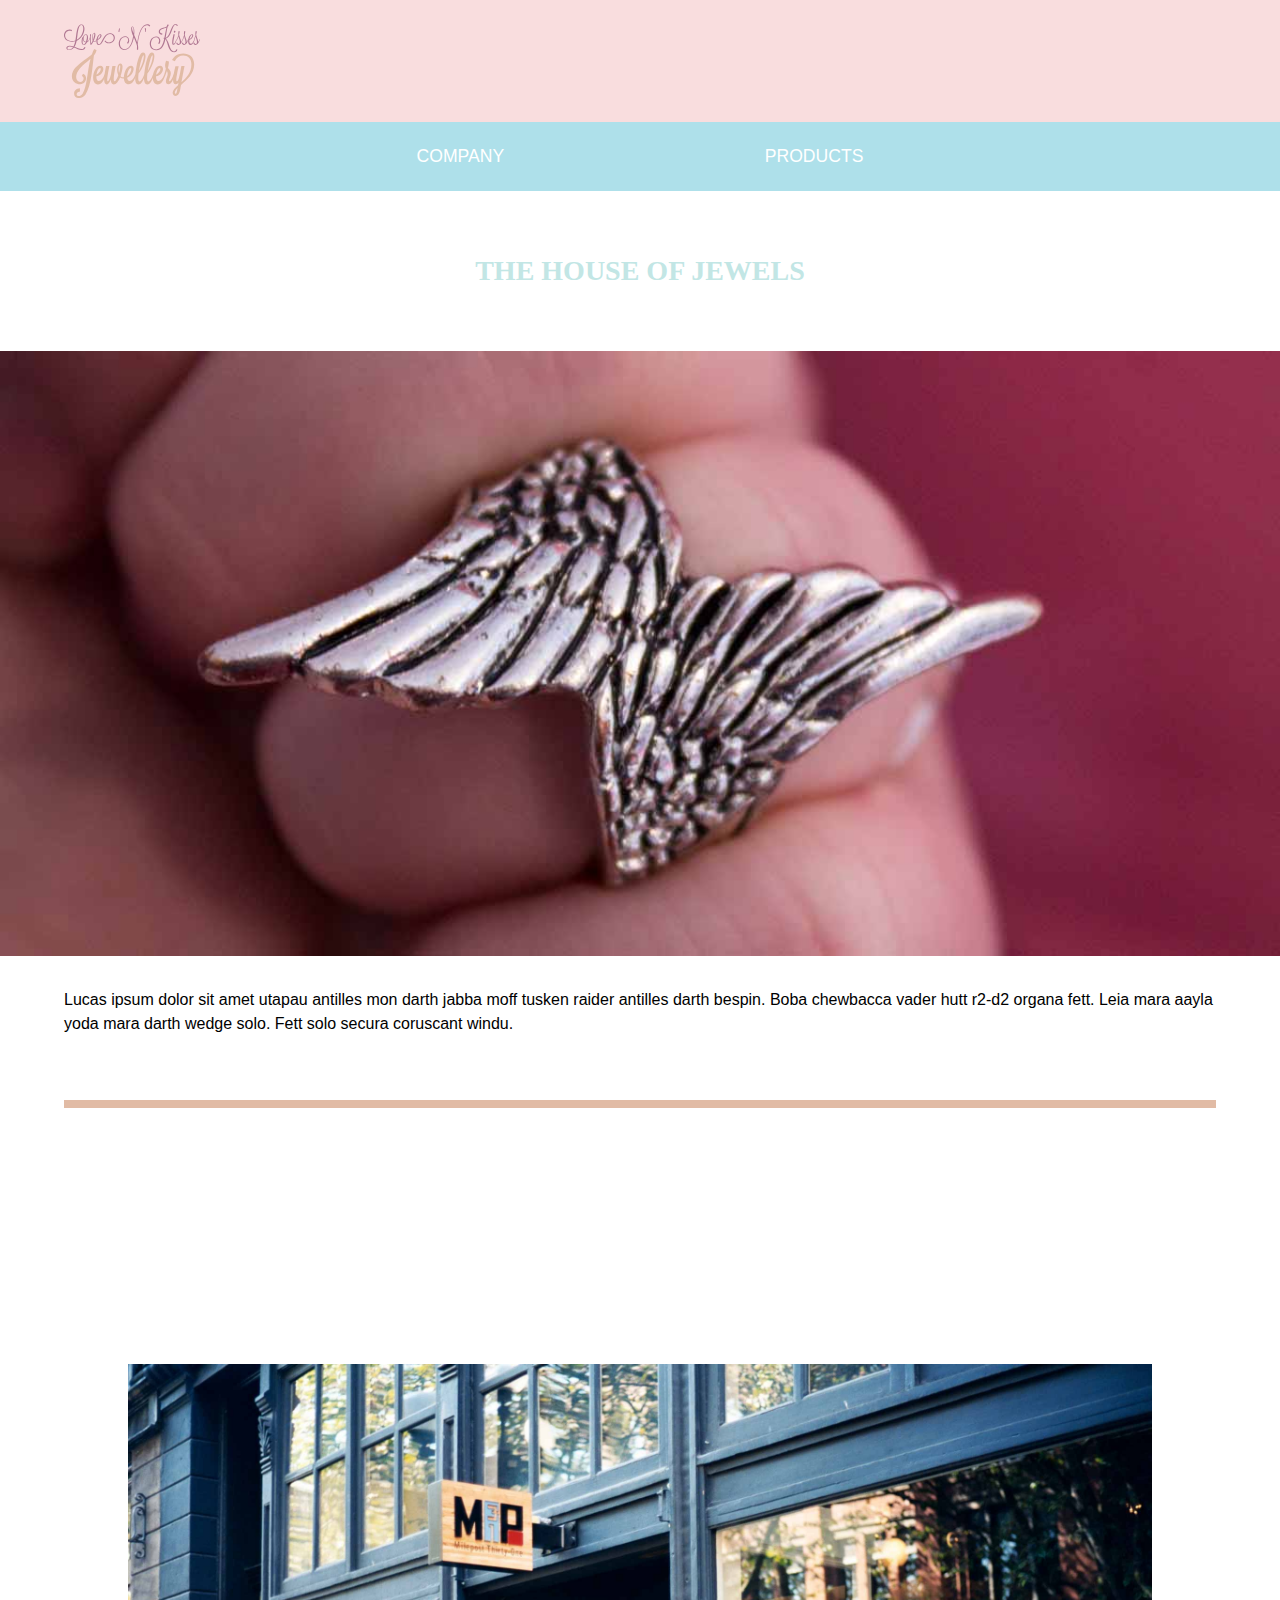
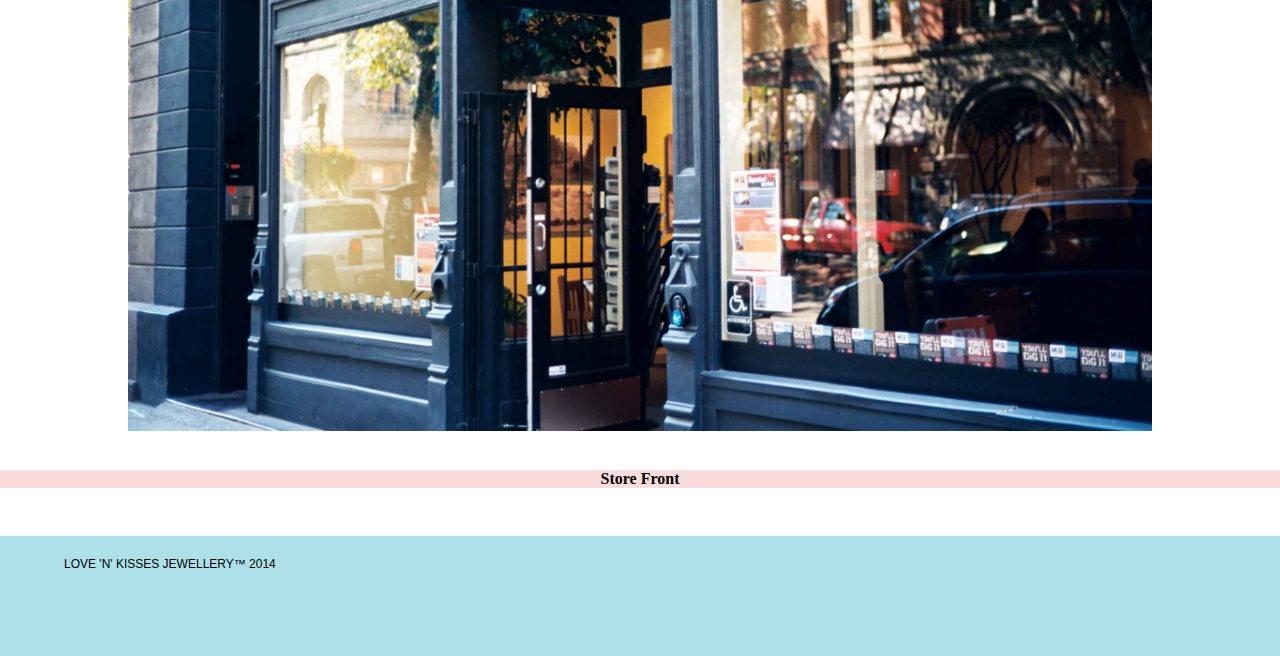
<file: index.html>
<!DOCTYPE html>
<html lang="en-ca">
<head>
	<meta charset="utf-8">
	<title>LOVE 'N' KISSES JEWELLERY</title>
	<meta name="viewport" content="width=device-width,initial-scale=1">
    <link href="css/general.css" rel="stylesheet">
</head>
<body>
    
    <header>
        <a href="index.html">
            <img src="images/lavinskas-logo.svg" alt="logo" class="logo">
        </a>
        
        <nav class="nav-top">
            <ul>
                <li><a href="company.html">COMPANY</a></li>
                <li><a href="products.html">PRODUCTS</a></li>
            </ul>
        </nav>
    </header>
    
    <article>
    
        <h1>THE HOUSE OF JEWELS</h1>
        
        <figure>
            <a href="products.html">
                <img src="images/lnk18.jpg" alt="Winged Ring" class="wing-ring">
            </a>
        </figure>     
        
        <p>Lucas ipsum dolor sit amet utapau antilles mon darth jabba moff tusken raider antilles darth bespin. Boba chewbacca vader hutt r2-d2 organa fett. Leia mara aayla yoda mara darth wedge solo. Fett solo secura coruscant windu.</p>
        
        <hr>
        
        <figure>
               <img src="images/lnk19.jpg" alt="Store Front" class="store">
                <figcaption>Store Front</figcaption>
        </figure> 
        
    </article>
    
    <footer>
           <nav class="nav-bottom">
            LOVE 'N' KISSES JEWELLERY™ 2014
        </nav>  
    </footer>
</body>
</html>
</file>
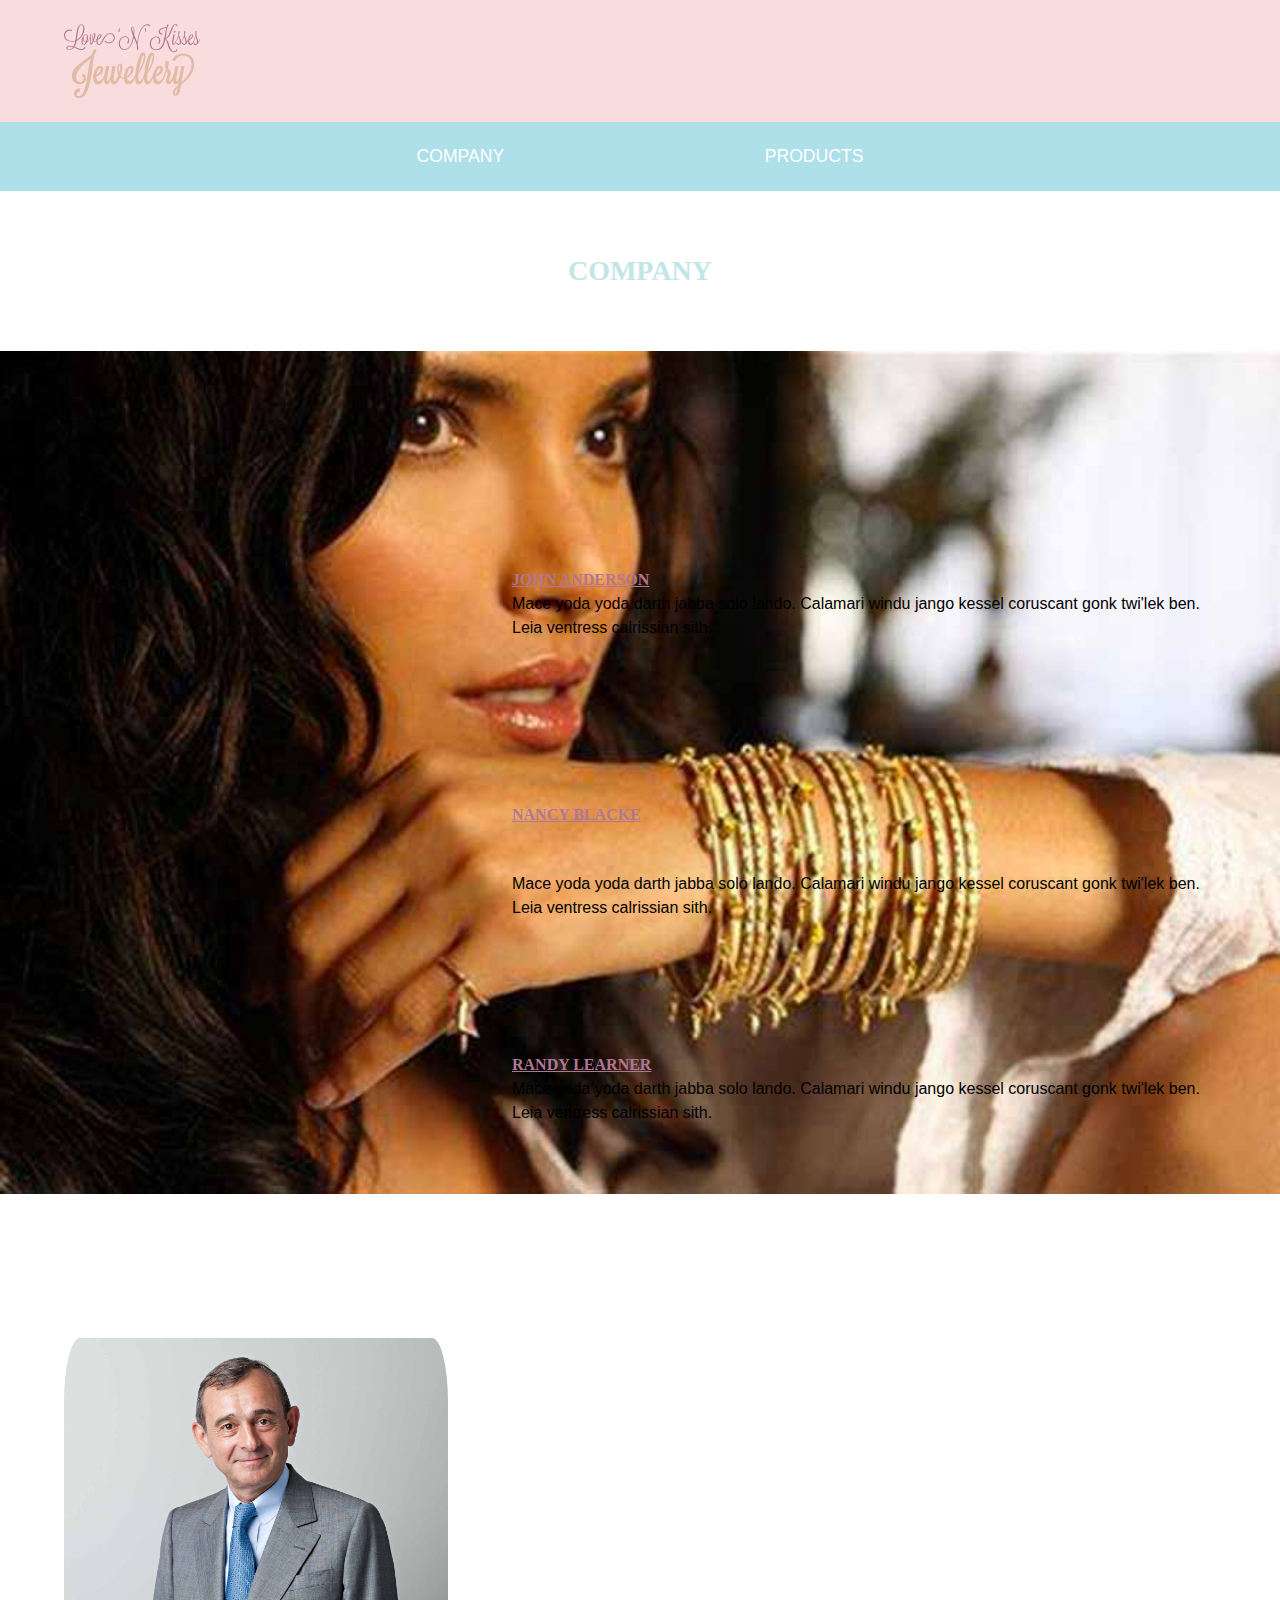
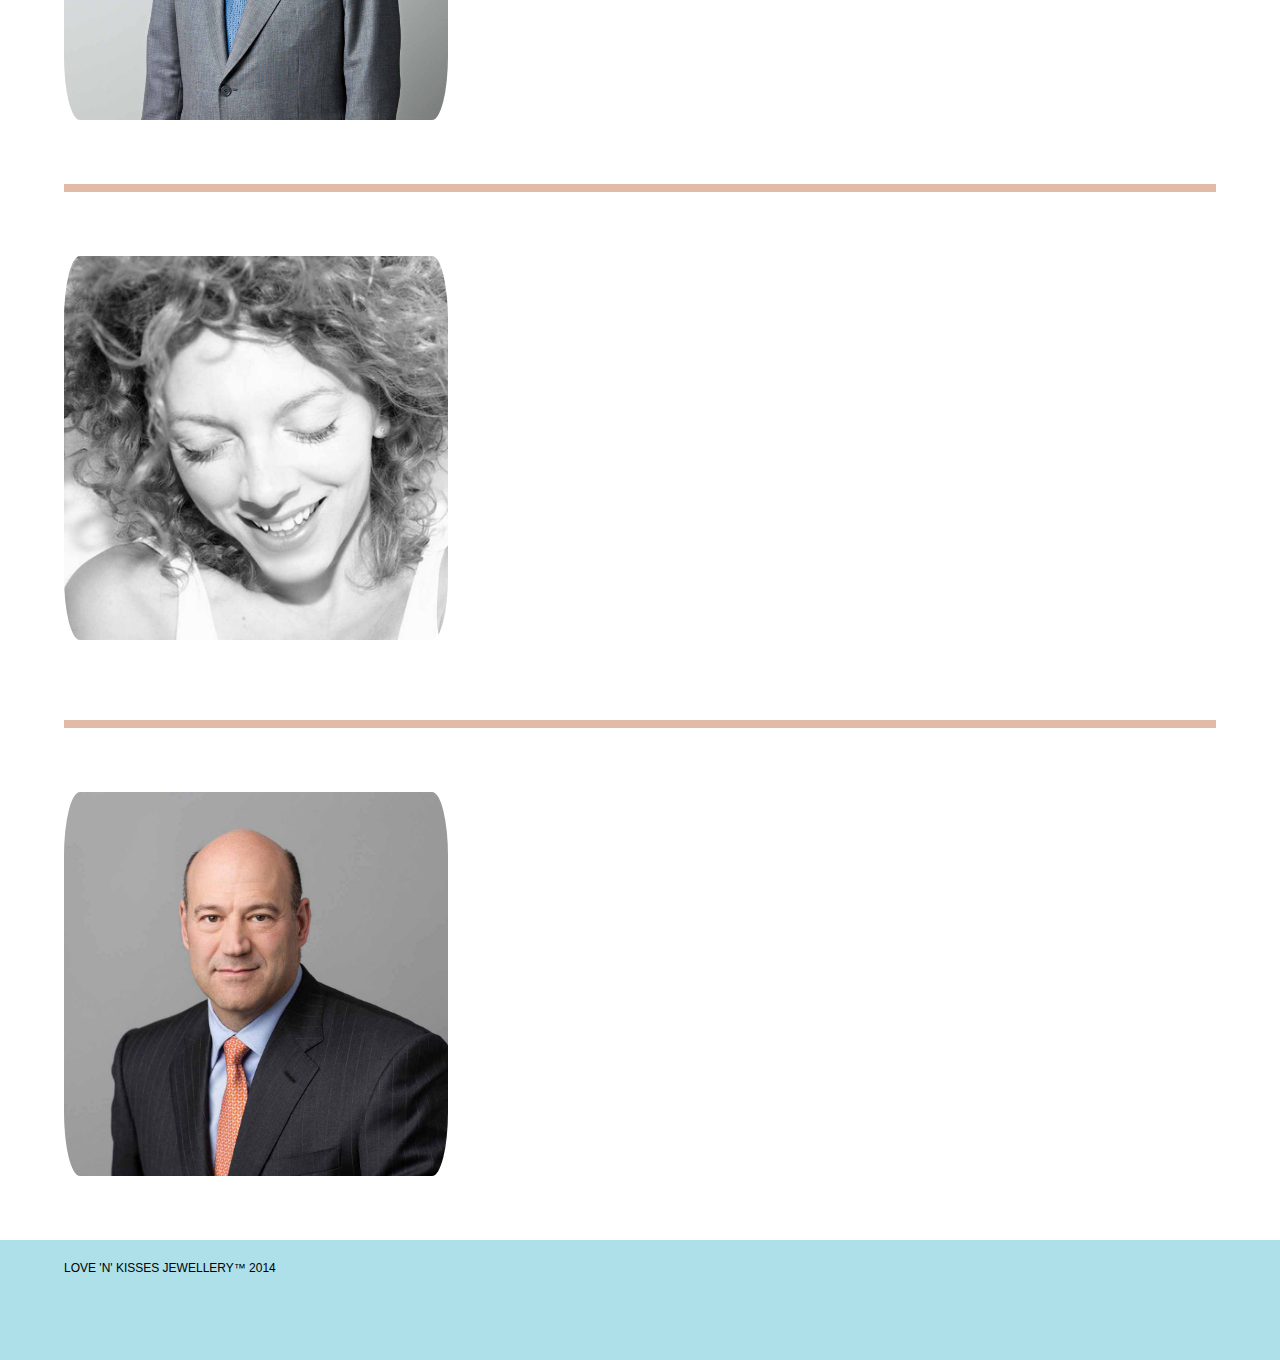
<file: company.html>
<!DOCTYPE html>
<html lang="en-ca">
<head>
	<meta charset="utf-8">
	<title>LOVE 'N' KISSES JEWELLERY</title>
	<meta name="viewport" content="width=device-width,initial-scale=1">
    <link href="css/general.css" rel="stylesheet">
</head>
<body>
    
    <header>
        <a href="index.html">
            <img src="images/lavinskas-logo.svg" alt="logo" class="logo">
        </a>
        
        <nav class="nav-top">
            <ul>
                <li><a href="company.html">COMPANY</a></li>
                <li><a href="products.html">PRODUCTS</a></li>
            </ul>
        </nav>
    </header>
    
    <article>
    
        <h1>COMPANY</h1>
        
        <figure>
            <a>
                <img src="images/lnk20.jpg" alt="girl wearing bracelets" class="braceletheader">
            </a>
        </figure>     
        
        <p class="andersonname">JOHN ANDERSON</p>
        
         <a>
            <img src="images/lnk21.jpg" alt="Man" class="anderson">
        </a>
        
        <p class="andersonp">Mace yoda yoda darth jabba solo lando. Calamari windu jango kessel coruscant gonk twi'lek ben. Leia ventress calrissian sith. </p>
        
     <hr>
        
        <p class="blackename">NANCY BLACKE</p>
        
         <a>
            <img src="images/lnk23.jpg" alt="Woman" class="blacke">
        </a>
        
        <p class="blackep">Mace yoda yoda darth jabba solo lando. Calamari windu jango kessel coruscant gonk twi'lek ben. Leia ventress calrissian sith. </p>
        
     <hr>
        
        <p class="learnername">RANDY LEARNER</p>
        
         <a>
            <img src="images/lnk22.jpg" alt="Man" class="learner">
        </a>
        
        <p class="learnerp">Mace yoda yoda darth jabba solo lando. Calamari windu jango kessel coruscant gonk twi'lek ben. Leia ventress calrissian sith. </p>
        
    </article>
    
    <footer>
           <nav class="nav-bottom">
            LOVE 'N' KISSES JEWELLERY™ 2014
        </nav>  
    </footer>
</body>
</html>
</file>
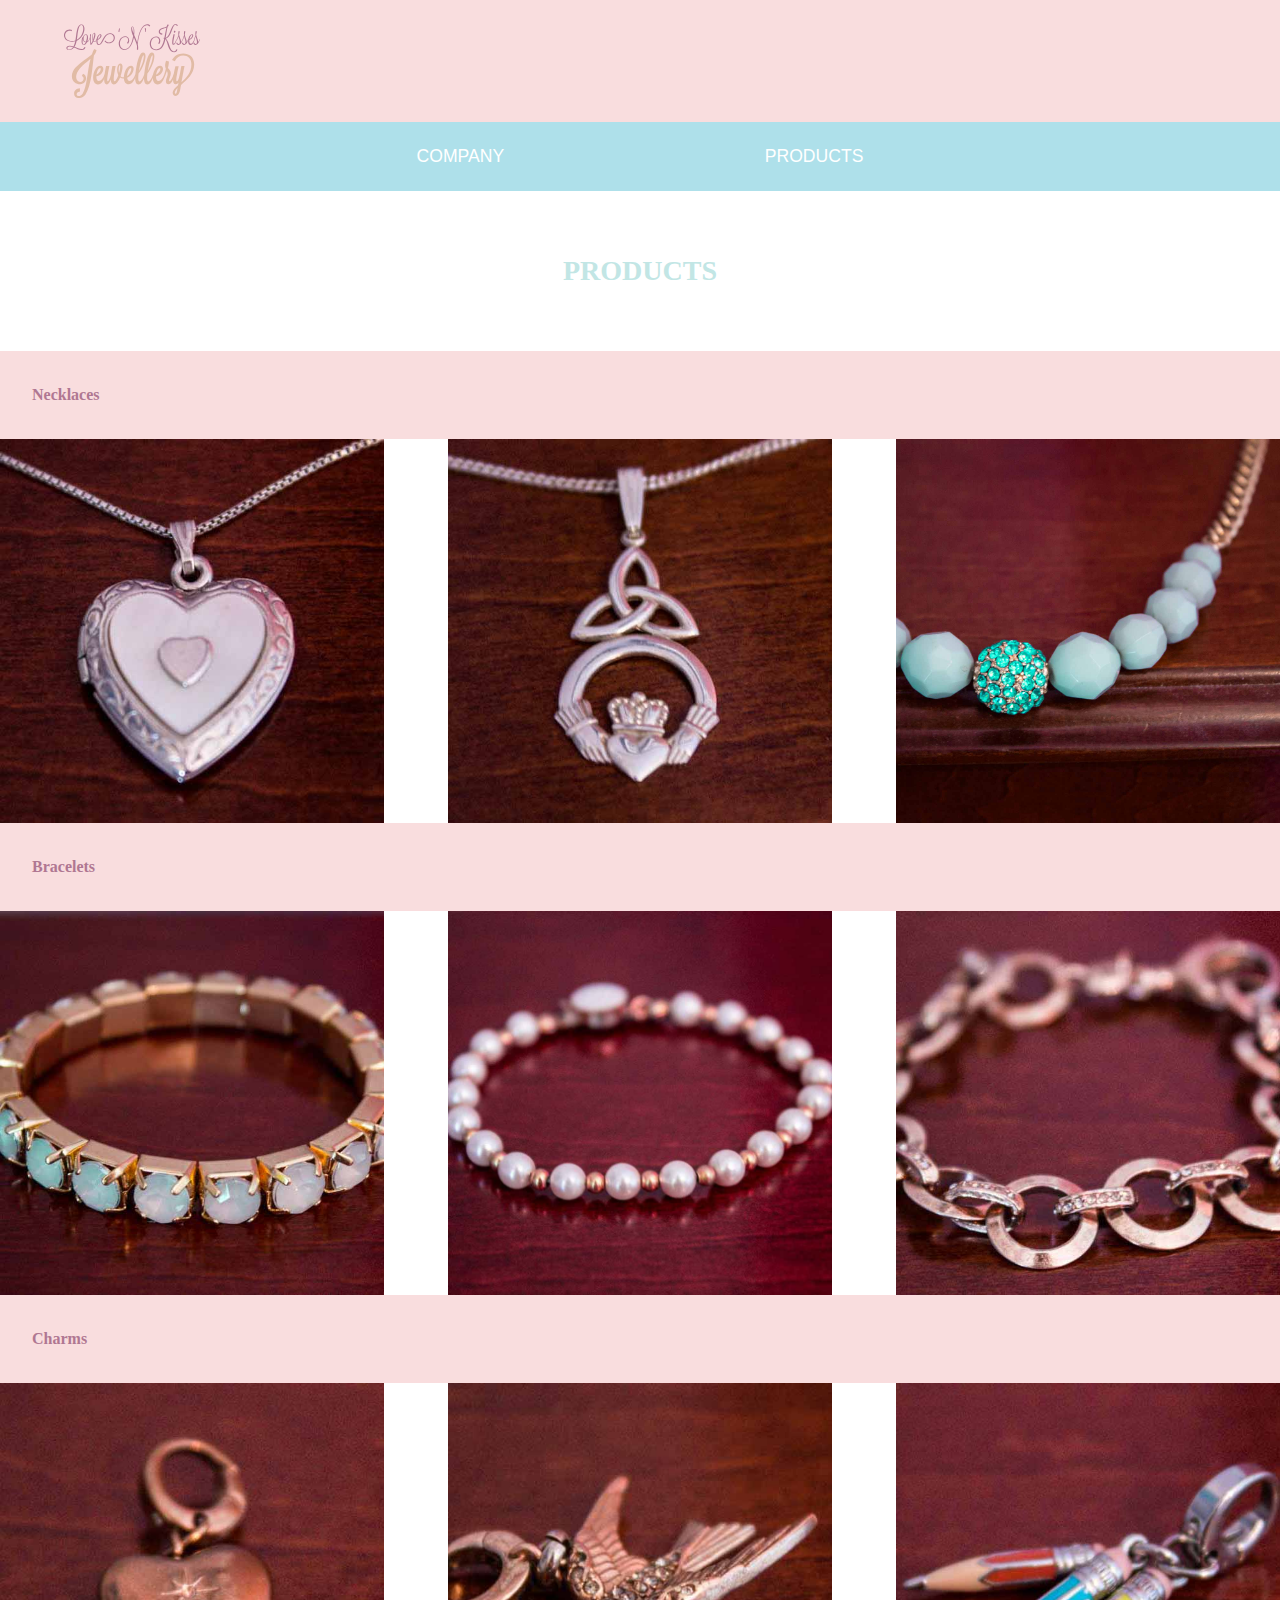
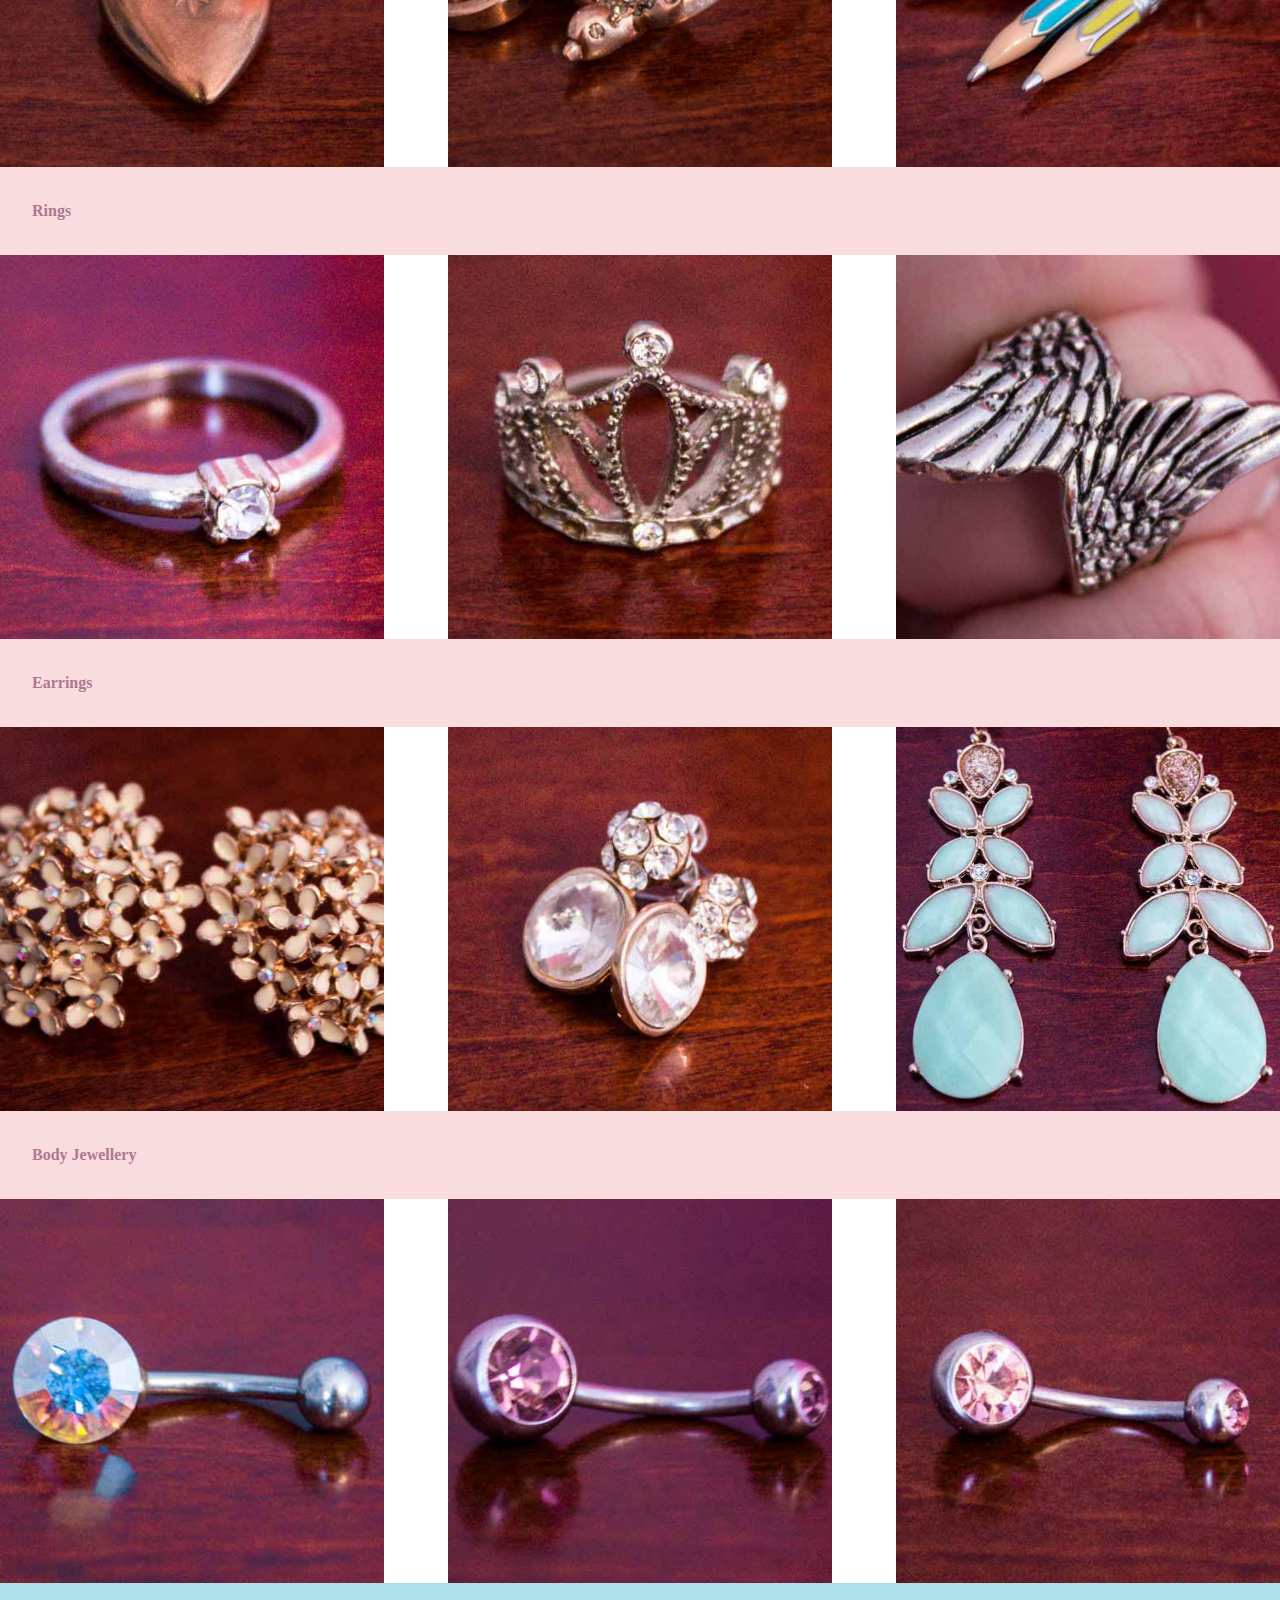
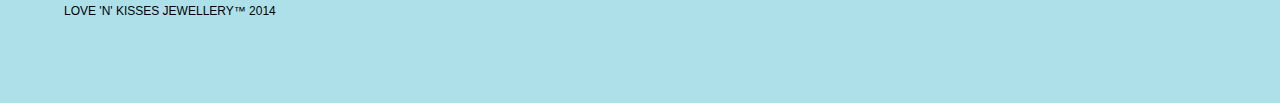
<file: products.html>
<!DOCTYPE html>
<html lang="en-ca">
<head>
	<meta charset="utf-8">
	<title>LOVE 'N' KISSES JEWELLERY</title>
	<meta name="viewport" content="width=device-width,initial-scale=1">
    <link href="css/general.css" rel="stylesheet">
</head>
<body>
    
    <header>
        <a href="index.html">
            <img src="images/lavinskas-logo.svg" alt="logo" class="logo">
        </a>
        
        <nav class="nav-top">
            <ul>
                <li><a href="company.html">COMPANY</a></li>
                <li><a href="products.html">PRODUCTS</a></li>
            </ul>
        </nav>
    </header>
    
    <article>
    
        <h1>PRODUCTS</h1>

        <div class="products">
            <p>Necklaces</p>
            <img src="images/lnk7.jpg" alt="necklace">
            <img src="images/lnk8.jpg" alt="necklace">
            <img src="images/lnk9.jpg" alt="necklace">  
        </div>
        
        <div class="products"> 
            <p>Bracelets</p>
            <img src="images/lnk1.jpg" alt="bracelet">
            <img src="images/lnk2.jpg" alt="bracelet"> 
            <img src="images/lnk3.jpg" alt="bracelet">
        </div>
        
        <div class="products"> 
            <p>Charms</p>
            <img src="images/lnk4.jpg" alt="charm">
            <img src="images/lnk5.jpg" alt="charm">
            <img src="images/lnk6.jpg" alt="charm">
        </div> 
        
        <div class="products"> 
            <p>Rings</p>
            <img src="images/lnk17.jpg" alt="ring">  
            <img src="images/lnk16.jpg" alt="ring">
            <img src="images/lnk182.jpg" alt="ring">
        </div>

        <div class="products"> 
            <p>Earrings</p>
            <img src="images/lnk10.jpg" alt="earrings">
            <img src="images/lnk11.jpg" alt="earrings">
            <img src="images/lnk12.jpg" alt="earrings">
        </div>
        
        <div class="products"> 
            <p>Body Jewellery</p>
            <img src="images/lnk13.jpg" alt="belly ring">
            <img src="images/lnk14.jpg" alt="belly ring">           
            <img src="images/lnk15.jpg" alt="belly ring">
        </div>
        
    </article>
    
    <footer>
           <nav class="nav-bottom">
            LOVE 'N' KISSES JEWELLERY™ 2014
        </nav>  
    </footer>
</body>
</html>
</file>
<file: css/general.css>
@charset "utf-8";

@-moz-viewport { width: device-width; scale: 1; }
@-ms-viewport { width: device-width; scale: 1; }
@-o-viewport { width: device-width; scale: 1; }
@-webkit-viewport { width: device-width; scale: 1; }
@viewport { width: device-width; scale: 1; }

* {
	-moz-box-sizing: border-box;
	-webkit-box-sizing: border-box;
	box-sizing: border-box;
}

html {
	-moz-text-size-adjust: 100%;
	-ms-text-size-adjust: 100%;
	-webkit-text-size-adjust: 100%;
	text-size-adjust: 100%;
    
    font-size: 100%;
}

img {
	width: 100%;
    display: block;
}

p {
    font-family: 'Ruluko', helvetica, arial, sans-serif;
    line-height: 1.5rem;
} 

h1 {
    text-align: center;
    margin: 5%;
    color: #C2E6E5;
    font-family: 'Playfair Display SC', georgia, times, serif;
    font-weight: bold;
    font-size: 1.75rem;
}

body {
    margin: 0;
    padding: 0;
}

header {
    background-color: #f9ddde;
}

.wing-ring {
    padding: 0;
}

.logo {
    width: 8.5rem;
    height: auto;
    float: left;
    margin: 1.5rem 5%
}

.nav-top {
    clear: both;
}

.nav-top ul {
    margin: 0;
    padding: 0;
    background-color: #aee0ea;
    text-align: center;
    font-family: 'Ruluko', helvetica, arial, sans-serif;
}

.nav-top li {
    margin: 0;
    padding: 0;
    display: inline;
}

.nav-top a,
.nav-top a:link,
.nav-top a:visited {
    display: inline-block;
    margin: 0;
    padding: 1.5rem 10%;
    color: white;
    font-size: 1.1rem;
    text-decoration: none;
}

p {
    margin: 0;
    padding: 1rem 5%;
}

hr {
    margin: 3rem 5%;
    border: .25rem solid #e1bba5;
}

figure {
    margin: 0 auto 1rem;
    width: 100%;
}

footer {
    margin-top: 3rem;
    padding: 1rem 5% 5rem;
    background-color: #aee0ea;
    font-family: 'Playfair Display SC', Helvetica, Arial, sans-serif;
    clear: both;
}

.nav-bottom {
    color: black;
    font-size: .75rem;
    line-height: 1.5rem;
}

.store {
    margin: 20% 10% 0;
    padding: 0;
    width: 80%;
}

figcaption {
    font-family: 'Playfair Display SC', Georgia, Times, serif;
    font-weight: bold;
    text-align: center;
    background: #f9ddde;
    margin: 3% 0;
}

.braceletheader {
    margin: 0 0 10%;
}
    
.anderson {
    width: 40%;
    border-radius: 5rem;
    margin: 0;
    padding: 1rem 5%;
}

.learner {
    width: 40%;
    border-radius: 5rem;
    margin: 0;
    padding: 1rem 5%;;
}

.blacke {
    width: 40%;
    border-radius: 5rem;
    margin: 0 0 4rem;
    padding: 1rem 5%;
}

.andersonp {
    position: absolute;
    left: 35%;
    top: 36rem;
}

.andersonname {
    position: absolute;
    left: 35%;
    top: 34.5rem;
    font-family: 'Playfair Display SC', Georgia, Times, serif;
    font-weight: bold;
    color: #b07792;
    text-decoration: underline;
}

.blackep {
    position: absolute;
    left: 35%;
    top: 49.5rem;
    margin: 5% 0;
}

.blackename{
    position: absolute;
    left: 35%;
    top: 49.2rem;
    font-family: 'Playfair Display SC', Georgia, Times, serif;
    font-weight: bold;
    color: #b07792;
    text-decoration: underline;
}

.learnerp {
    position: absolute;
    left: 35%;
    top: 66.3rem;
}

.learnername{
    position: absolute;
    left: 35%;
    top: 64.8rem;
    font-family: 'Playfair Display SC', Georgia, Times, serif;
    font-weight: bold;
    color: #b07792;
    text-decoration: underline;
}

.products {
    clear: both;
}

.products p {
    font-family: 'Playfair Display SC', Georgia, Times, serif;
    font-weight: bold;
    color: #b07792; 
    background: #f9ddde;
    padding: 2rem;
}

.products img {
    width: 30%;
    margin: 0 5% 0 0;
    float: left;
}

.products img:last-child {
    margin: 0;
}

.necklaces {
    display: inline-block;
}
</file>
